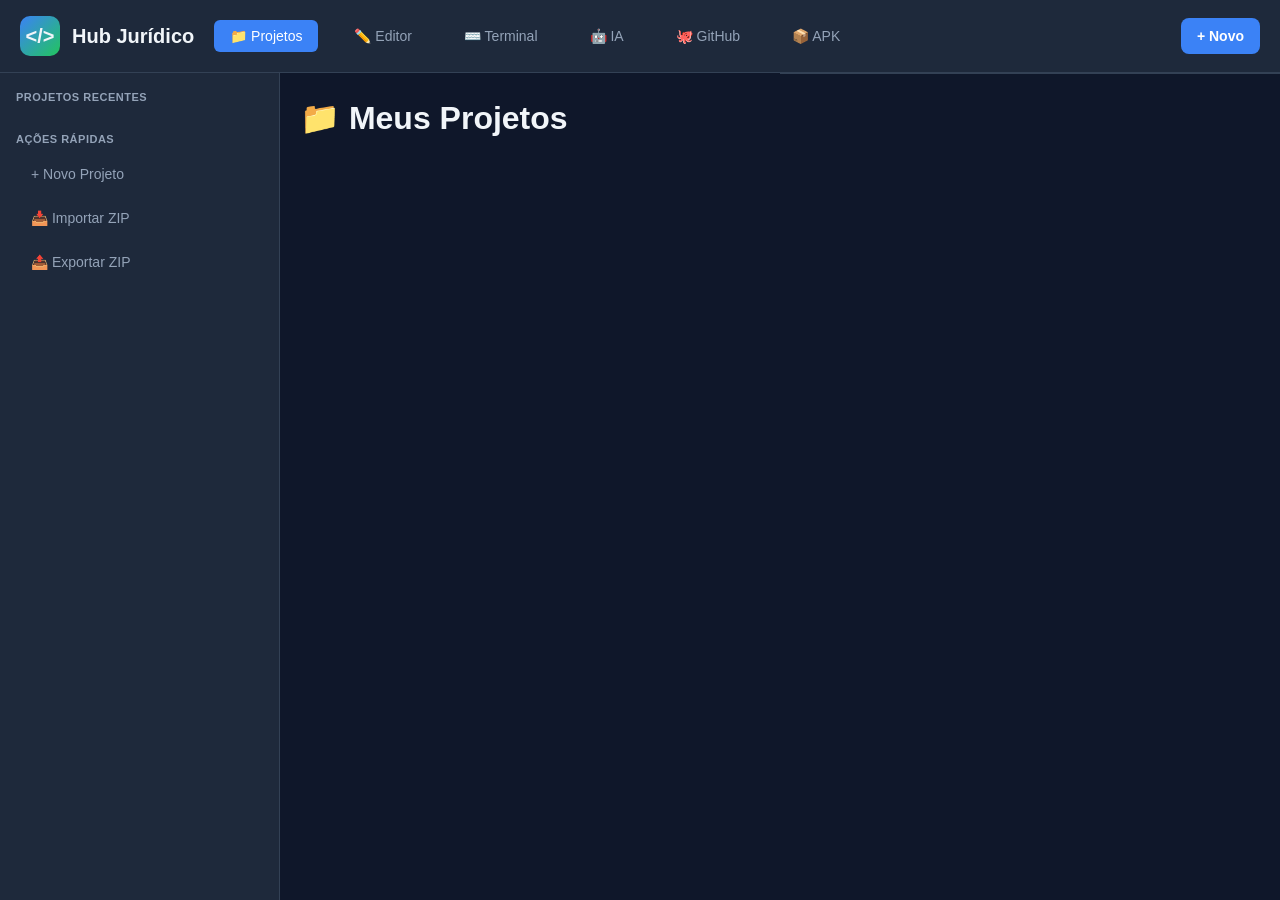
<file: index.html>
<!DOCTYPE html>
<html lang="pt-BR">
<head>
    <meta charset="UTF-8">
    <meta name="viewport" content="width=device-width, initial-scale=1.0">
    <title>Hub Jurídico - Editor + IA + GitHub</title>
    <link rel="manifest" href="manifest.json">
    <meta name="theme-color" content="#0f172a">
    <meta name="description" content="Editor de código jurídico com IA, GitHub e geração de APK">
</head>
<body>

<div class="container">
    <!-- HEADER -->
    <header id="header"></header>

    <!-- MAIN CONTENT -->
    <main id="main"></main>
</div>

<!-- MODALS CONTAINER -->
<div id="modalsContainer"></div>

<!-- SCRIPTS -->
<script src="styles.js"></script>
<script src="components/header.js"></script>
<script src="components/sidebar.js"></script>
<script src="components/editor.js"></script>
<script src="components/pages.js"></script>
<script src="modules/appState.js"></script>
<script src="modules/modalManager.js"></script>
<script src="modules/projectManager.js"></script>
<script src="modules/editorManager.js"></script>
<script src="modules/navigationManager.js"></script>
<script src="modules/importExport.js"></script>
<script src="app.js"></script>

</body>
</html>
</file>
